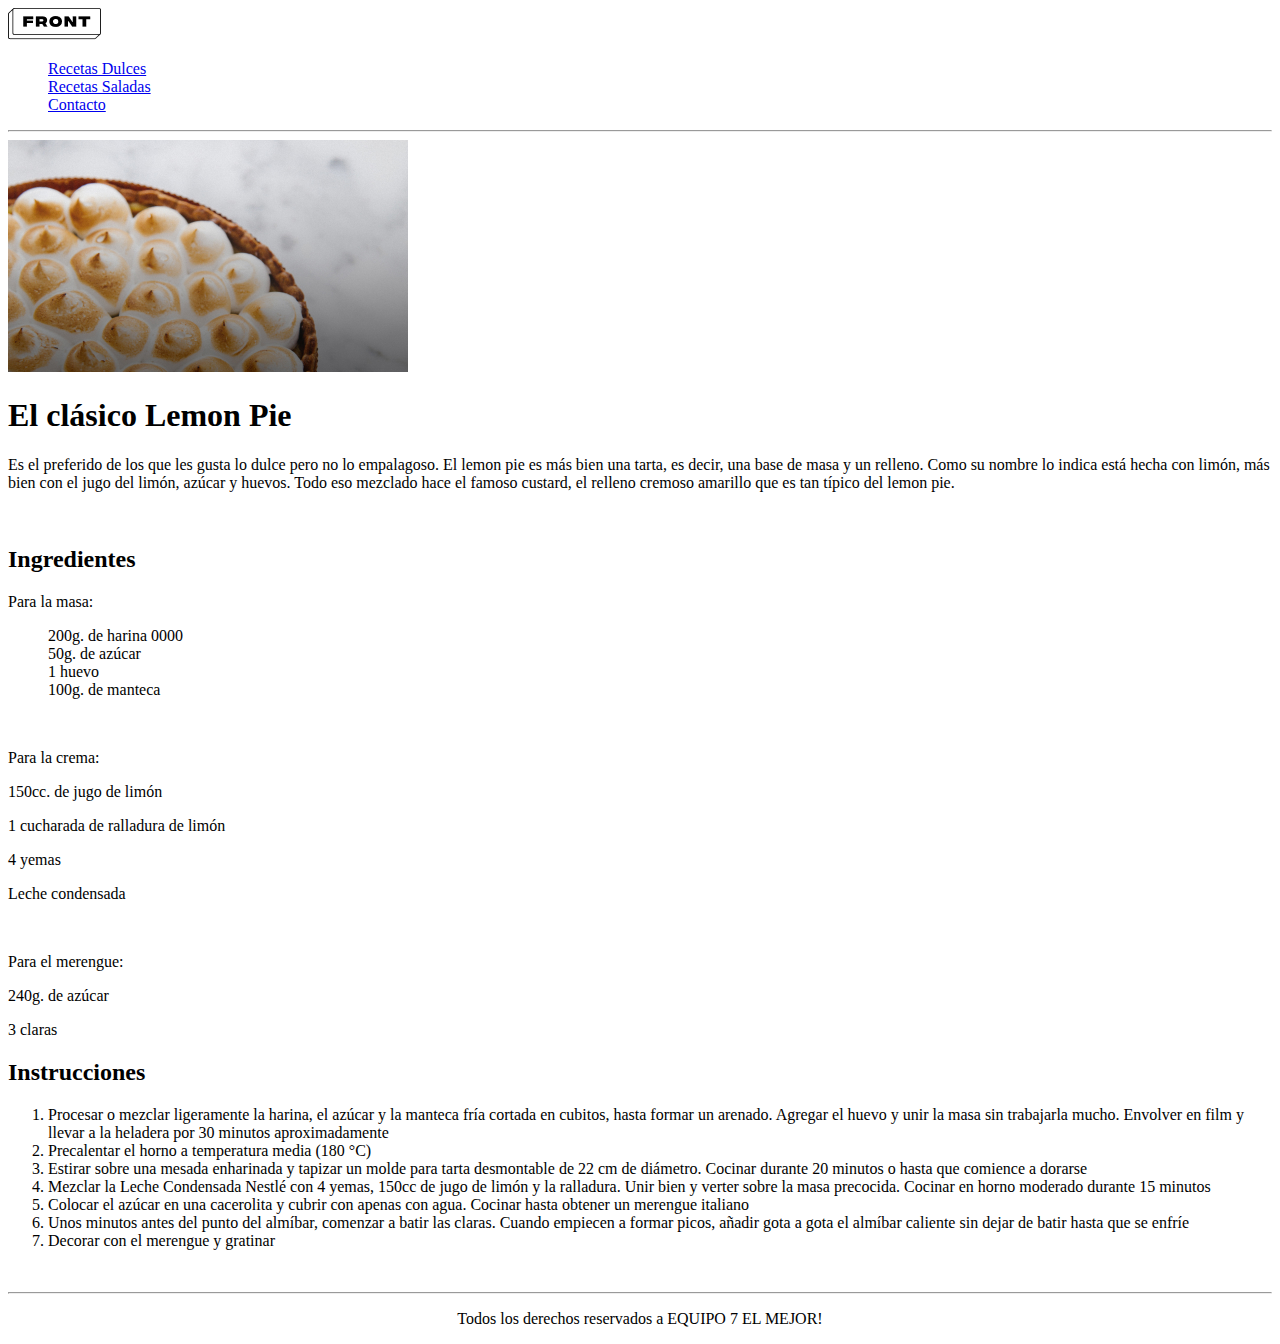
<file: clase5_lemonPie/index.html>
<!DOCTYPE html>
<html lang="en">
<head>
    <meta charset="UTF-8">
    <meta http-equiv="X-UA-Compatible" content="IE=edge">
    <meta name="viewport" content="width=device-width, initial-scale=1.0">
    <title>Receta Lemon pie</title>
</head>
<body>
    <img src="img/Group.png" alt="">
    <ul type="none">
        <li>
            <a href="https://www.directoalpaladar.com/postres/71-recetas-postres-faciles-rapidos" target="_blank"> Recetas Dulces </a>
        </li>
        <li>
            <a href="https://www.directoalpaladar.com/recetario/63-recetas-pizzas-quiches-otras-tartas-saladas-para-compartir-nuestros-nueve-mejores-amigos" target="_blank">Recetas Saladas</a>
        </li>
        <li>
            <a href="contacto.html">Contacto</a>
        </li>
    </ul>
    <hr>
    <img src="img/lemon-pie 2.jpg" alt="">
    <h1>El clásico Lemon Pie</h1>
    <p>Es el preferido de los que les gusta lo dulce pero no lo empalagoso. El lemon pie es más bien una tarta, es decir, una base de masa y un relleno. Como su nombre lo indica está hecha con limón, más bien con el jugo del limón, azúcar y huevos. Todo eso mezclado hace el famoso custard, el relleno cremoso amarillo que es tan típico del lemon pie.</p>
    <br>
    <h2>Ingredientes</h2>
    <p>Para la masa:</p>
    <ul type="none">
        <li>200g. de harina 0000</li>
        <li>50g. de azúcar</li>
        <li>1 huevo</li>
        <li>100g. de manteca</li>
    </ul>
    <br>
    <p>Para la crema:</p>

    <p>150cc. de jugo de limón</p>
    <p>1 cucharada de ralladura de limón</p>
    <p>4 yemas</p>
    <p>Leche condensada</p>
    <br>
    <p>Para el merengue:</p>
    <p>240g. de azúcar</p>
    <p>3 claras</p>
    <h2>Instrucciones</h2>
    <ol text-align="left">
        <li>Procesar o mezclar ligeramente la harina, el azúcar y la manteca fría cortada en cubitos, hasta formar un arenado. Agregar el huevo y unir la masa sin trabajarla mucho. Envolver en film y llevar a la heladera por 30 minutos aproximadamente</li>
        <li>Precalentar el horno a temperatura media (180 °C)</li>
        <li>Estirar sobre una mesada enharinada y tapizar un molde para tarta desmontable de 22 cm de diámetro. Cocinar durante 20 minutos o hasta que comience a dorarse</li>
        <li>Mezclar la Leche Condensada Nestlé con 4 yemas, 150cc de jugo de limón y la ralladura. Unir bien y verter sobre la masa precocida. Cocinar en horno moderado durante 15 minutos</li>
        <li>Colocar el azúcar en una cacerolita y cubrir con apenas con agua. Cocinar hasta obtener un merengue italiano</li>
        <li>Unos minutos antes del punto del almíbar, comenzar a batir las claras. Cuando empiecen a formar picos, añadir gota a gota el almíbar caliente sin dejar de batir hasta que se enfríe</li>
        <li>Decorar con el merengue y gratinar</li>
    </ol>
    <br>
    <hr>
    <p align="center">Todos los derechos reservados a EQUIPO 7 EL MEJOR!</p>

</body>
</html>
</file>
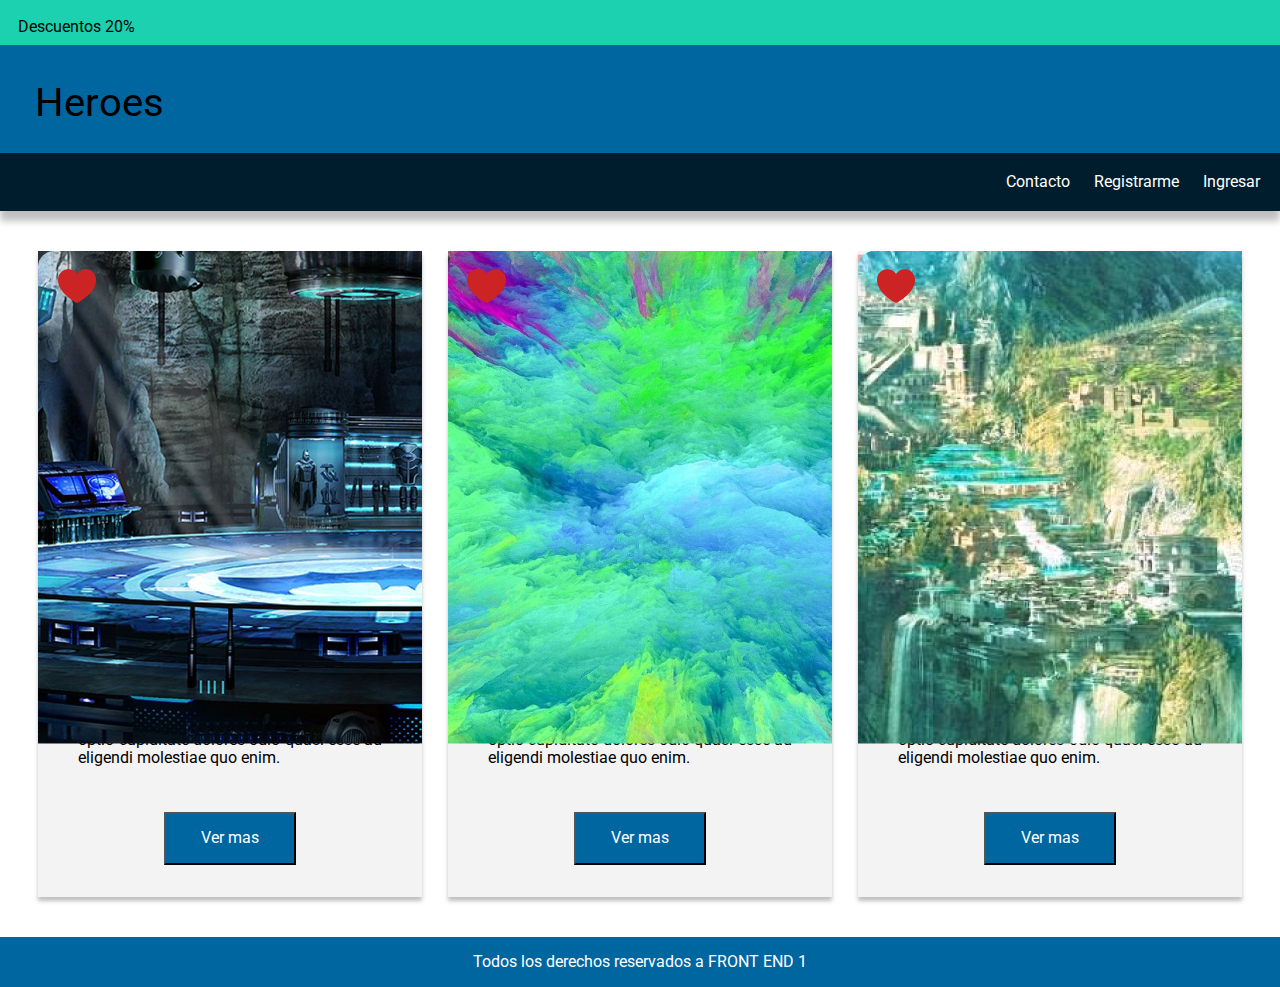
<file: Clase_10/index.html>
<!DOCTYPE html>
<html lang="en">
    <head>
        <meta charset="UTF-8">
        <meta http-equiv="X-UA-Compatible" content="IE=edge">
        <meta name="viewport" content="width=device-width, initial-scale=1.0, user-scale=no">
        <link rel="stylesheet" href="style/normalize.css">
        <link rel="stylesheet" href="style/style.css">
        <link rel="preconnect" href="https://fonts.googleapis.com">
        <link rel="preconnect" href="https://fonts.gstatic.com" crossorigin>
        <link href="https://fonts.googleapis.com/css2?family=Roboto:ital,wght@0,400;0,500;0,700;1,400;1,500;1,700&display=swap" rel="stylesheet">
        <title>Heroes</title>
    </head>
    
    <body>
        <header>
            <section class="header barra_sup ">
                <p>Descuentos 20%</p>
            </section>
            <section class="header barra_inf">
                <p>Heroes</p>
            </section>
            <nav>
                <a href="contact.html">Contacto</a>
                <a href="register.html">Registrarme</a>
                <a href="login.html">Ingresar</a>
            </nav>
        </header>
        <main>
            <section class="cards">
                <article class="hero">
                    <div class="header__hero">
                        <picture>
                            <source media="(max-width: 480px)" srcset="img/xs/baticueva.png">
                            <source media="(max-width: 769px)" srcset="img/md/baticueva.png">
                            <img src="img/baticueva.png" class="bground" alt="">
                        </picture>
                        <img src="img/hearh.png" class="heart" alt="">
                        <img src="img/batman.png" class="profile" alt="">
                    </div>
                    <div class="body__hero">
                        <h2>Batman</h2>
                        <p>
                            Lorem ipsum dolor sit amet consectetur adipisicing elit. Rerum libero cum harum, aut impedit ratione sint vero placeat qui optio cupiditate dolores odio quasi esse ad eligendi molestiae quo enim.
                        </p>
                        <button type="button" class="btn_mas">Ver mas</button>
                    </div>
                </article>

                <article class="hero">
                    <div class="header__hero">
                        <picture>
                            <source media="(max-width: 480px)" srcset="img/xs/colors.png">
                            <source media="(max-width: 769px)" srcset="img/md/colors.png">
                            <img src="img/colors.png" class="bground" alt="">
                        </picture>
                        <img src="img/hearh.png" class="heart" alt="">
                        <img src="img/harley.png" class="profile" alt="">
                    </div>
                    <div class="body__hero">
                        <h2>Harley</h2>
                        <p>
                            Lorem ipsum dolor sit amet consectetur adipisicing elit. Rerum libero cum harum, aut impedit ratione sint vero placeat qui optio cupiditate dolores odio quasi esse ad eligendi molestiae quo enim.
                        </p>
                        <button type="button" class="btn_mas">Ver mas</button>
                    </div>
                </article>

                <article class="hero">
                    <div class="header__hero">
                        <picture>
                            <source media="(max-width: 480px)" srcset="img/xs/tamsesira.png">
                            <source media="(max-width: 769px)" srcset="img/md/tamesira.png">
                            <img src="img/tamesira.png" class="bground" alt="">
                        </picture>
                        <img src="img/hearh.png" class="heart" alt="">
                        <img src="img/wonderw.png" class="profile" alt="">
                    </div>
                    <div class="body__hero">
                        <h2>Batman</h2>
                        <p>
                            Lorem ipsum dolor sit amet consectetur adipisicing elit. Rerum libero cum harum, aut impedit ratione sint vero placeat qui optio cupiditate dolores odio quasi esse ad eligendi molestiae quo enim.
                        </p>
                        <button type="button" class="btn_mas">Ver mas</button>
                    </div>
                </article>
            </section>
        </main>
        <footer>
            <p class="title_footer">Todos los derechos reservados a FRONT END 1</p>
        </footer>
    </body>
    
    </html>
</file>
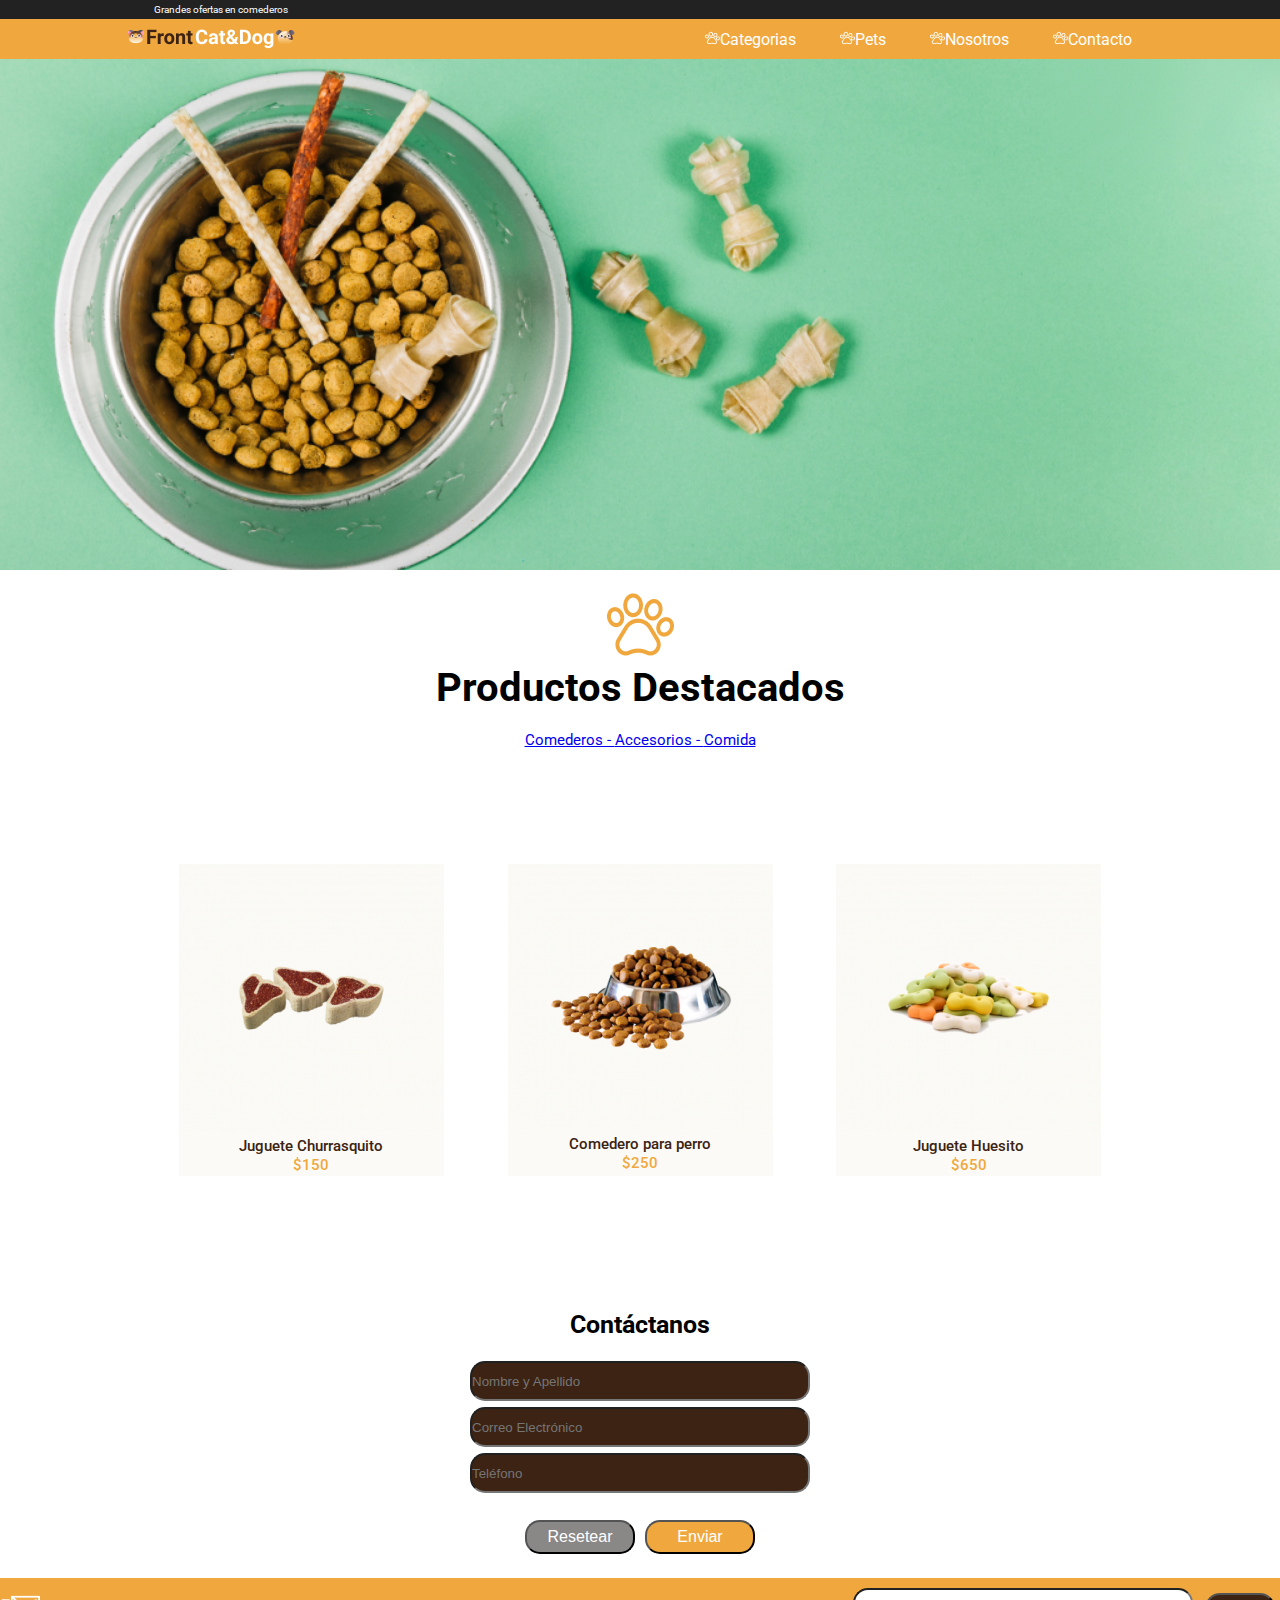
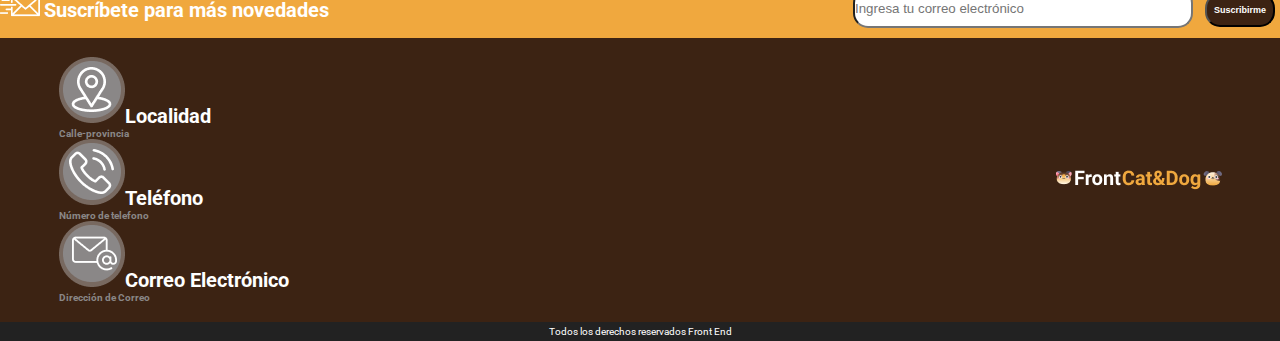
<file: clase_6/index.html>
<!DOCTYPE html>
<html lang="en">
<head>
    <meta charset="UTF-8">
    <meta http-equiv="X-UA-Compatible" content="IE=edge">
    <meta name="viewport" content="width=device-width, initial-scale=1.0">
    <link rel="stylesheet" href="styles/style.css">
    <title>Front Cat Dog</title>
</head>
<body>
    <header class="barras_nav">
        <aside class="ofertas_bar"><span>Grandes ofertas en comederos</span></aside>
        <div class="wrap_header">
            <a href="#" class="logo"><img src="img/Logo.png" alt=""></a>
            <nav class="nav_links">
                <ul>
                    <li><img src="img/pawprint_blanco.png" alt="">Categorias</li>
                    <li><img src="img/pawprint_blanco.png" alt="">Pets</li>
                    <li><img src="img/pawprint_blanco.png" alt="">Nosotros</li>
                    <li><img src="img/pawprint_blanco.png" alt="">Contacto</li>
                </ul>
            </nav>
        </div>
        <img src="img/bowl-and-pet-daities-on-green-background 1.png" alt="" class="banner">
    </header>
    <main>
        <br>
        <section class="title">
            <img src="img/pawprint 1.png" alt="" >
            <h1>Productos Destacados</h1>
            <br>
            <a href="#">Comederos - </a> <a href="#"> Accesorios - </a> <a href="#"> Comida</a>
            <section class="conteiner">
            <article class="productos"><img src="img/churrasquito.png" alt=""><p>Juguete Churrasquito</p><span>$150</span></article>
            <article class="productos"><img src="img/comedero.png" alt=""><p>Comedero para perro</p><span>$250</span></article>
            <article class="productos"><img src="img/Huesito.png" alt=""><p>Juguete Huesito</p><span>$650</span></article>
            </section>
        </section>
        <br>
        <section id="contacto">
            <h2>Contáctanos</h2>
            <br>
            <form action="">
                <fieldset>
                    <div  class="boxes">
                        <input type="text" placeholder="Nombre y Apellido" name="nombre" id="nombre" required>
                    </div>
                    <div  class="boxes">
                        <input type="text" placeholder="Correo Electrónico" name="email" id="email" required>
                    </div>
                    <div  class="boxes">
                        <input type="text" placeholder="Teléfono" name="telefono" id="telefono" required>
                    </div>
                </fieldset>
                <br>
                
            </form>  
        </section>
        <section class="boton">
            <button type="reset" class="reset">Resetear</button>   <button type="submit" class="send">Enviar</button> 
        </section>
        <br>
    </main>    
    <footer>
        <div id="suscrib">
            <div>
                <img src="img/suscrib_icon.png" alt=""> <span> Suscríbete para más novedades</span>
            </div>
            <div>
                <input type="text" placeholder="Ingresa tu correo electrónico">
                <button class="sus" type="submit">Suscribirme</button>
            </div>
        </div>
        <br>
        <section id="foot">
            <div class="info">
                <img src="img/IconoLocalidad.png" alt=""><span>Localidad</span><p>Calle-provincia</p>
                <img src="img/IconoTelefono.png" alt=""><span>Teléfono</span><p>Número de telefono</p>
                <img src="img/IconoMensajes.png" alt=""><span>Correo Electrónico</span><p>Dirección de Correo</p>
            </div>
            <div class="logo_footer">
                <img src="img/Logo_footer.png" alt="">
            </div>
        </section>
        <br>
        <aside class="derechos"><p>Todos los derechos reservados Front End</p> </aside>
    </footer>
</body>
</html>
</file>
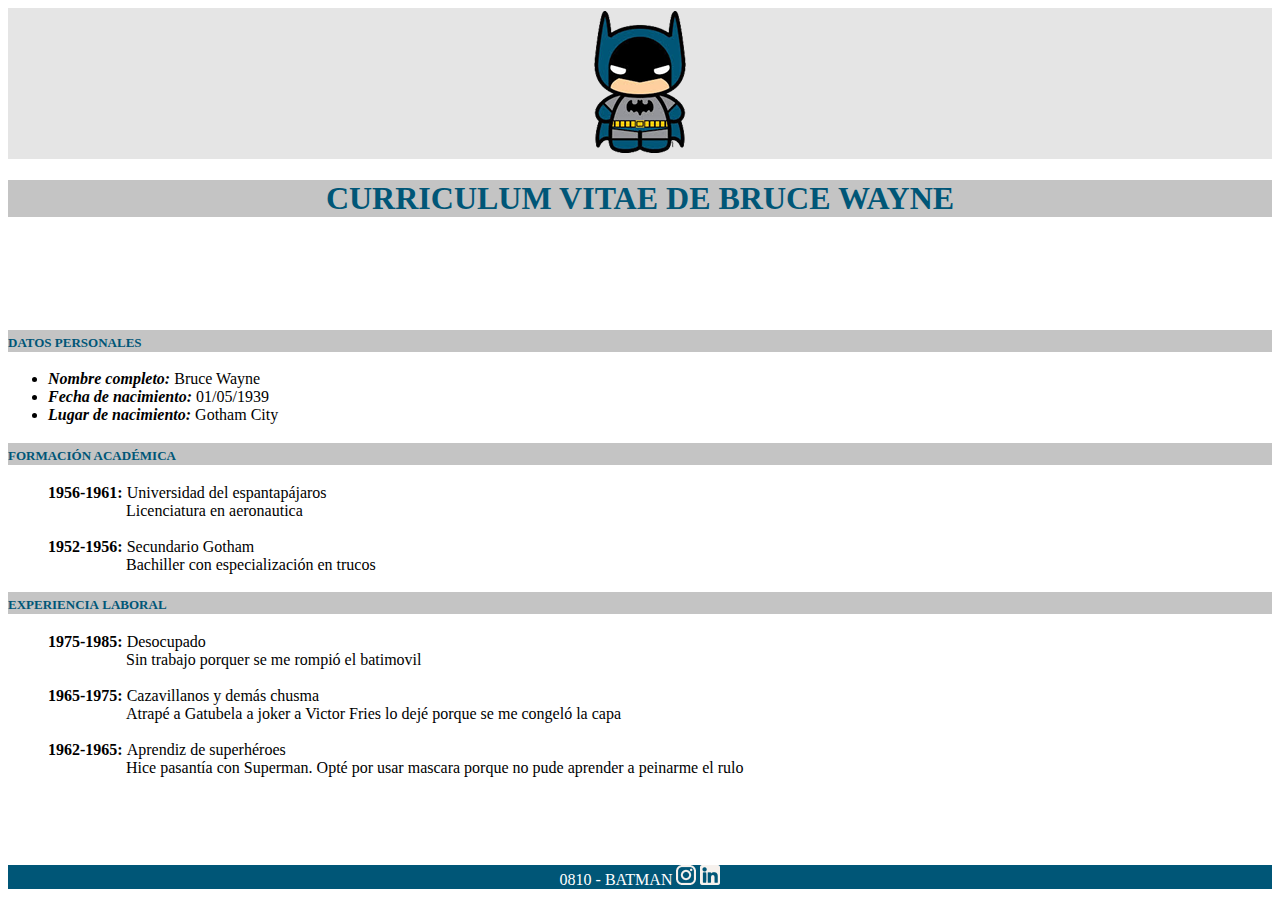
<file: Clase_7/index.html>
<!DOCTYPE html>
<html lang="es">
<head>
    <meta charset="UTF-8">
    <meta http-equiv="X-UA-Compatible" content="IE=edge">
    <meta name="viewport" content="width=device-width, initial-scale=1.0">
    <title>Curriculum Bruce Wayne</title>
    <link rel="stylesheet" href="css/style.css">
</head>
<body>
    <header>
        <img src="img/logo_batman.png" alt="">
    </header>
    <main>
        <h1>CURRICULUM VITAE DE BRUCE WAYNE</h1>
        <br><br><br><br>
        <h3>Datos Personales</h3>
        <ul>
            <li><span  class="datosPersonales">Nombre completo: </span><span>Bruce Wayne</span></li>
            <li><span  class="datosPersonales">Fecha de nacimiento: </span><span>01/05/1939</span></li>
            <li><span  class="datosPersonales">Lugar de nacimiento: </span><span>Gotham City</span></li>
        </ul>
        <h3>Formación Académica</h3>
        <ul type="none">
            <li>
                <span class="fecha">1956-1961: <span class="texto">Universidad del espantapájaros<br> <span class="sangria">Licenciatura en aeronautica</span> </span> </span>
            </li>
            <br>
            <li>
                <span class="fecha">1952-1956: <span class="texto">Secundario Gotham<br> <span class="sangria">Bachiller con especialización en trucos</span> </span> </span>
            </li>
        </ul>
        <h3>Experiencia Laboral</h3>
        <ul type="none">
            <li>
                <span class="fecha">1975-1985: <span class="texto">Desocupado <br> <span class="sangria">Sin trabajo porquer se me rompió el batimovil</span> </span> </span>
            </li>
            <br>
            <li>
                <span class="fecha">1965-1975: <span class="texto">Cazavillanos y demás chusma <br> <span class="sangria">Atrapé a Gatubela a joker a Victor Fries lo dejé porque se me congeló la capa</span> </span> </span>
            </li>
            <br>
            <li>
                <span class="fecha">1962-1965: <span class="texto"> Aprendiz de superhéroes <br> <span class="sangria"> Hice pasantía con Superman. Opté por usar mascara porque no pude aprender a peinarme el rulo</span> </span> </span>
            </li>
        </ul>
    </main>
    <br><br><br><br>
    <footer>
        <span>0810 - BATMAN <img src="img/ico_instagram.png" alt=""> <img src="img/ico_linkedin.png" alt=""></span>
    </footer>
</body>
</html>
</file>
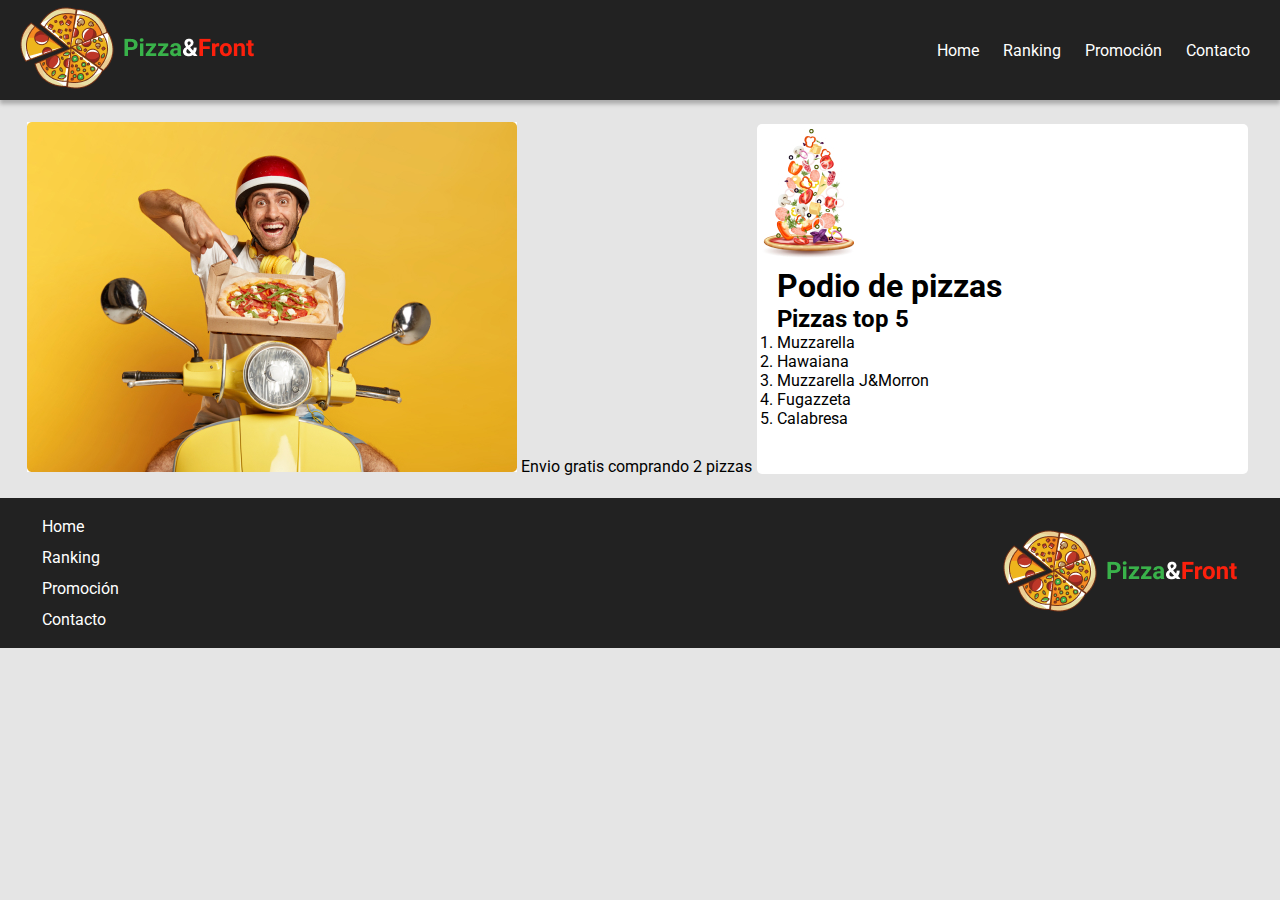
<file: Clase_9/index.html>
<!DOCTYPE html>
<html lang="en">
<head>
    <meta charset="UTF-8">
    <meta http-equiv="X-UA-Compatible" content="IE=edge">
    <meta name="viewport" content="width=device-width, initial-scale=1.0">
    <link rel="stylesheet" href="styles/styles.css">
    <title>Pizza & Font</title>
</head>
<body>
    <header>
        <div>
            <img src="img/Logo.png" alt="" class="logo">
        </div>
        <nav>
            <a href="">Home</a>
            <a href="">Ranking</a>
            <a href="">Promoción</a>
            <a href="">Contacto</a>
        </nav>
    </header>
    <br>
    <main>
        <section id="content">
            <div class="delivery">
                <img src="img/delivery.jpg" alt="" >
                <span>Envio gratis comprando 2 pizzas</span>
            </div>
            <article class="content_right">
                <div class="banner">
                    <img src="img/PizzaFalling.jpg" alt="">
                </div>
                <div class="lista">
                    <h1>Podio de pizzas</h1>
                    <h2>Pizzas top 5</h2>
                    <ol>
                        <li>Muzzarella</li>
                        <li>Hawaiana</li>
                        <li>Muzzarella J&Morron</li>
                        <li>Fugazzeta</li>
                        <li>Calabresa</li>
                    </ol>
                </div>
            </article>
        </section>
    </main>
    <br>
    <footer>
        <div class="lista">
            <ul>
                <li><a href="">Home</a></li>
                <li><a href="">Ranking</a></li>
                <li><a href="">Promoción</a></li>
                <li><a href="">Contacto</a></li>
            </ul>
        </div>
        <div class="logo_footer">
            <img src="img/Logo.png" alt="">
        </div>
    </footer>
</body>
</html>
</file>
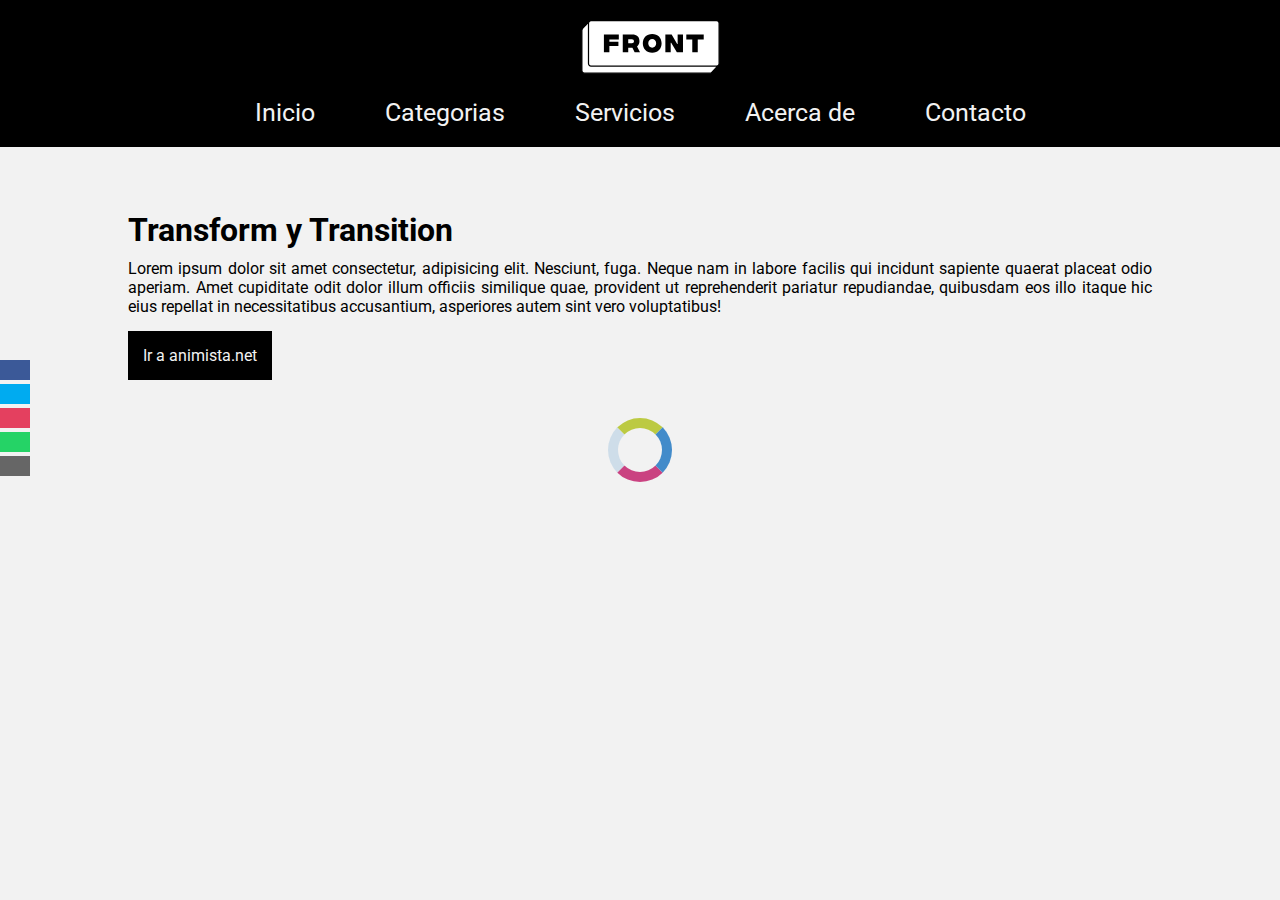
<file: clase_19_base_mesa/clase_19_mesa/index.html>
<!DOCTYPE html>
<html lang="es">
<head>
    <meta charset="UTF-8">
    <meta http-equiv="X-UA-Compatible" content="IE=edge">
    <meta name="viewport" content="width=device-width, initial-scale=1.0">
    <title>CSS avanzado</title>
    <link rel="stylesheet" href="https://use.fontawesome.com/releases/v5.15.3/css/all.css" integrity="sha384-SZXxX4whJ79/gErwcOYf+zWLeJdY/qpuqC4cAa9rOGUstPomtqpuNWT9wdPEn2fk" crossorigin="anonymous">
    <link rel="stylesheet" href="./css/style_base.css">

</head>
<body >
    <header>
        <img class="logo" src="img/logo.svg" alt="">
		<nav>
			<ul>
				<li><a href="#">Inicio</a></li>
				<li><a href="#">Categorias</a></li>
				<li><a href="#">Servicios</a></li>
				<li><a href="#">Acerca de</a></li>
				<li><a href="#">Contacto</a></li>
			</ul>
		</nav>
	</header>
    <aside class="social">
		<ul>
			<li><a href="#" target="_blank" class="icon-facebook"><i class="fab fa-facebook"></i></a></li>
			<li><a href="#" target="_blank" class="icon-twitter"><i class="fab fa-twitter"></i></a></li>
			<li><a href="#" target="_blank" class="icon-instagram"><i class="fas fa-camera"></i></a></li>
			<li><a href="#" target="_blank" class="icon-whatsapp"><i class="fas fa-comment"></i></a></li>
			<li><a href="mailto:lromiglia@digitalhouse.com" class="icon-mail"><i class="fas fa-envelope"></i></a></li>
		</ul>
    </aside>
    <section class="container ">
        <h1>Transform y Transition</h1>
        <p>Lorem ipsum dolor sit amet consectetur, adipisicing elit. Nesciunt, fuga. Neque nam in labore facilis qui incidunt sapiente quaerat placeat odio aperiam. Amet cupiditate odit dolor illum officiis similique quae, provident ut reprehenderit pariatur repudiandae, quibusdam eos illo itaque hic eius repellat in necessitatibus accusantium, asperiores autem sint vero voluptatibus!</p>
        <a href="https://animista.net/" target="_blank">Ir a animista.net</a>
        
    </section>
    <span class="spinner"></span>
</body>
</html>
</file>
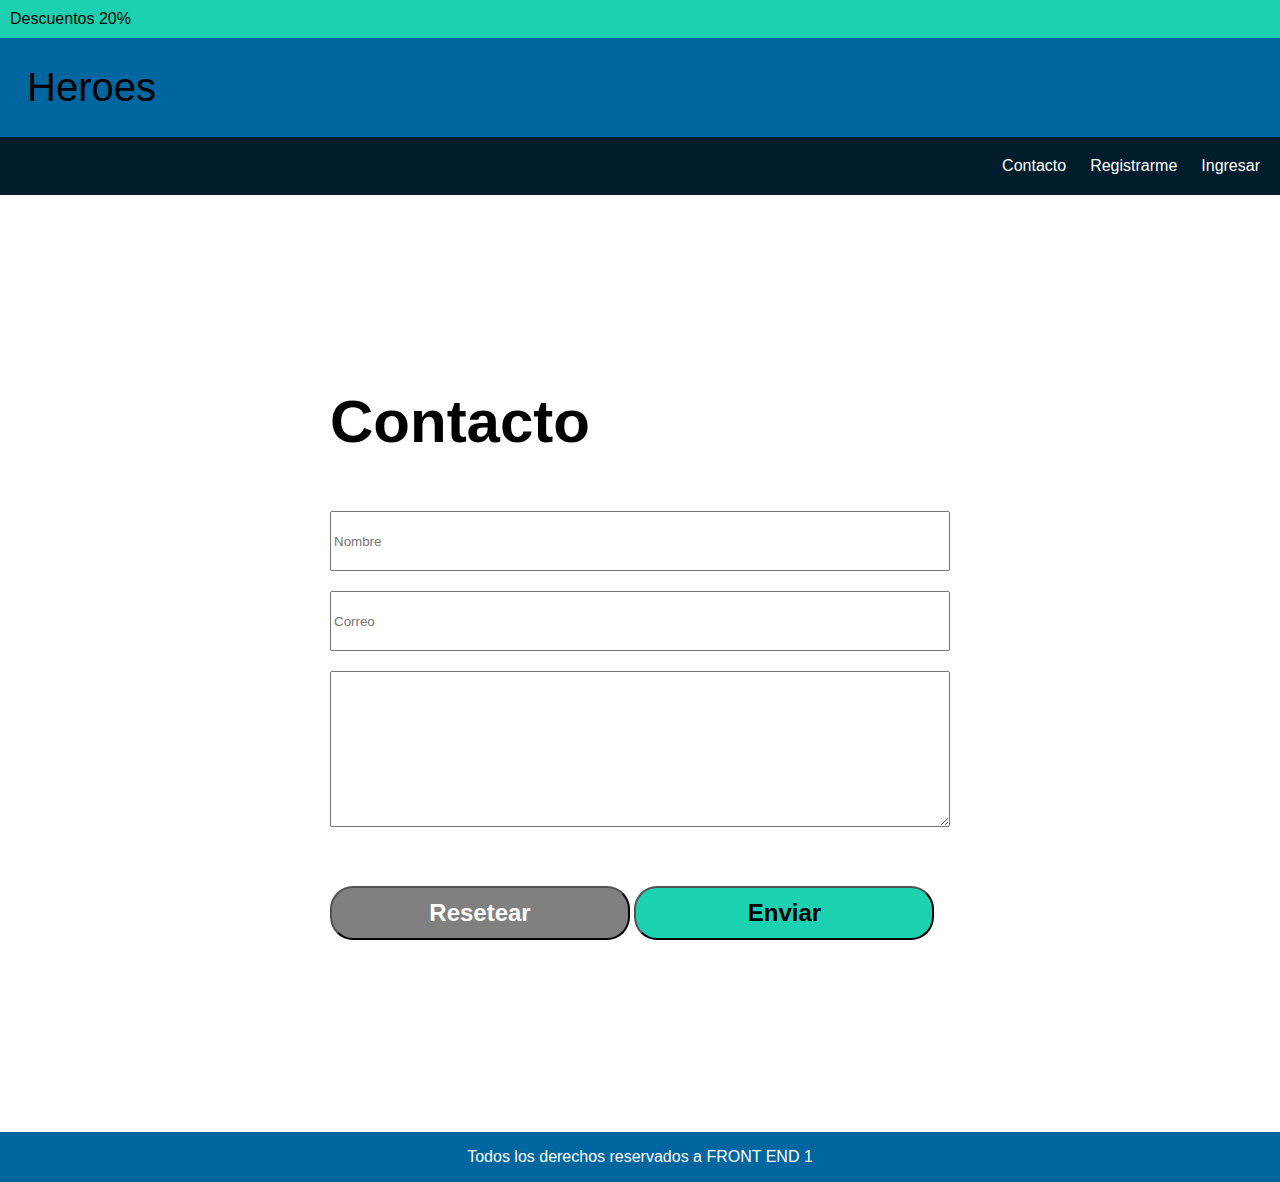
<file: Clase_10/contact.html>
<!DOCTYPE html>
<html lang="en">
<head>
    <meta charset="UTF-8">
    <meta http-equiv="X-UA-Compatible" content="IE=edge">
    <meta name="viewport" content="width=device-width, initial-scale=1.0">
    <link rel="stylesheet" href="style/style_forms.css">
    <title>Super Heroes</title>
</head>
<body>
    <header>
        <section class="header barra_sup ">
            <p>Descuentos 20%</p>
        </section>
        <section class="header barra_inf">
            <p>Heroes</p>
        </section>
        <nav>
            <a href="contact.html">Contacto</a>
            <a href="register.html">Registrarme</a>
            <a href="login.html">Ingresar</a>
        </nav>
    </header>
    <main>
        <br>
        <section class="login">
            <div class="title">
            <h1>Contacto</h1>
            </div>
            <form action="post">
                <div class="datos">
                    <input type="text" placeholder="Nombre" name="password" required>
                    <br>
                    <input type="email" placeholder="Correo" name="correo" required>
                    <br>
                    <textarea name="texto" id="" cols="30" rows="10"></textarea>
                </div>
                <section class="boton">
                    <button type="reset" class="reset">Resetear</button>   <button type="submit" class="send">Enviar</button> 
                </section>
            </form>
        </section>
    </main>
    <footer>
        <p class="title_footer">Todos los derechos reservados a FRONT END 1</p>
    </footer>
</body>
</html>
</file>
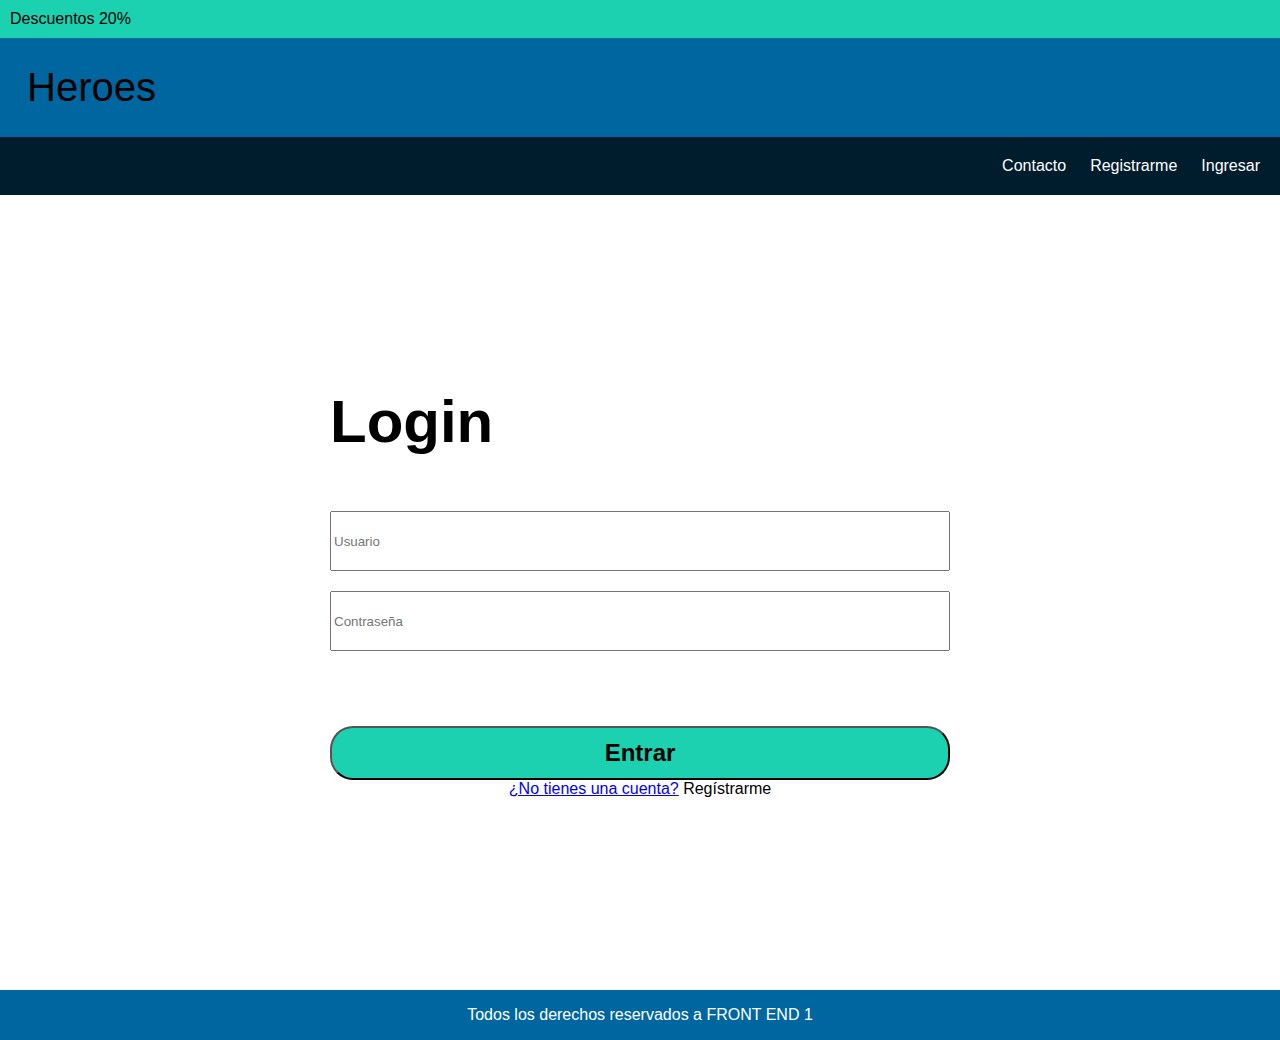
<file: Clase_10/login.html>
<!DOCTYPE html>
<html lang="en">
<head>
    <meta charset="UTF-8">
    <meta http-equiv="X-UA-Compatible" content="IE=edge">
    <meta name="viewport" content="width=device-width, initial-scale=1.0">
    <link rel="stylesheet" href="style/style_forms.css">
    <title>Super Heroes</title>
</head>
<body>
    <header>
        <section class="header barra_sup ">
            <p>Descuentos 20%</p>
        </section>
        <section class="header barra_inf">
            <p>Heroes</p>
        </section>
        <nav>
            <a href="contact.html">Contacto</a>
            <a href="register.html">Registrarme</a>
            <a href="login.html">Ingresar</a>
        </nav>
    </header>
    <main>
        <br>
        <section class="login">
            <div class="title">
            <h1>Login</h1>
            </div>
            <form action="post">
                <div class="datos">
                    <input type="email" placeholder="Usuario" name="correo" required>
                    <br>
                    <input type="password" placeholder="Contraseña" name="password" required>
                </div>
                <a href="index.html"><button class="in">Entrar</button></a>
                <br>
                <div class="registrar">
                    <a href="#">¿No tienes una cuenta?</a> <span> Regístrarme</span>
                </div>
            </form>
        </section>
    </main>
    <footer>
        <p class="title_footer">Todos los derechos reservados a FRONT END 1</p>
    </footer>
</body>
</html>
</file>
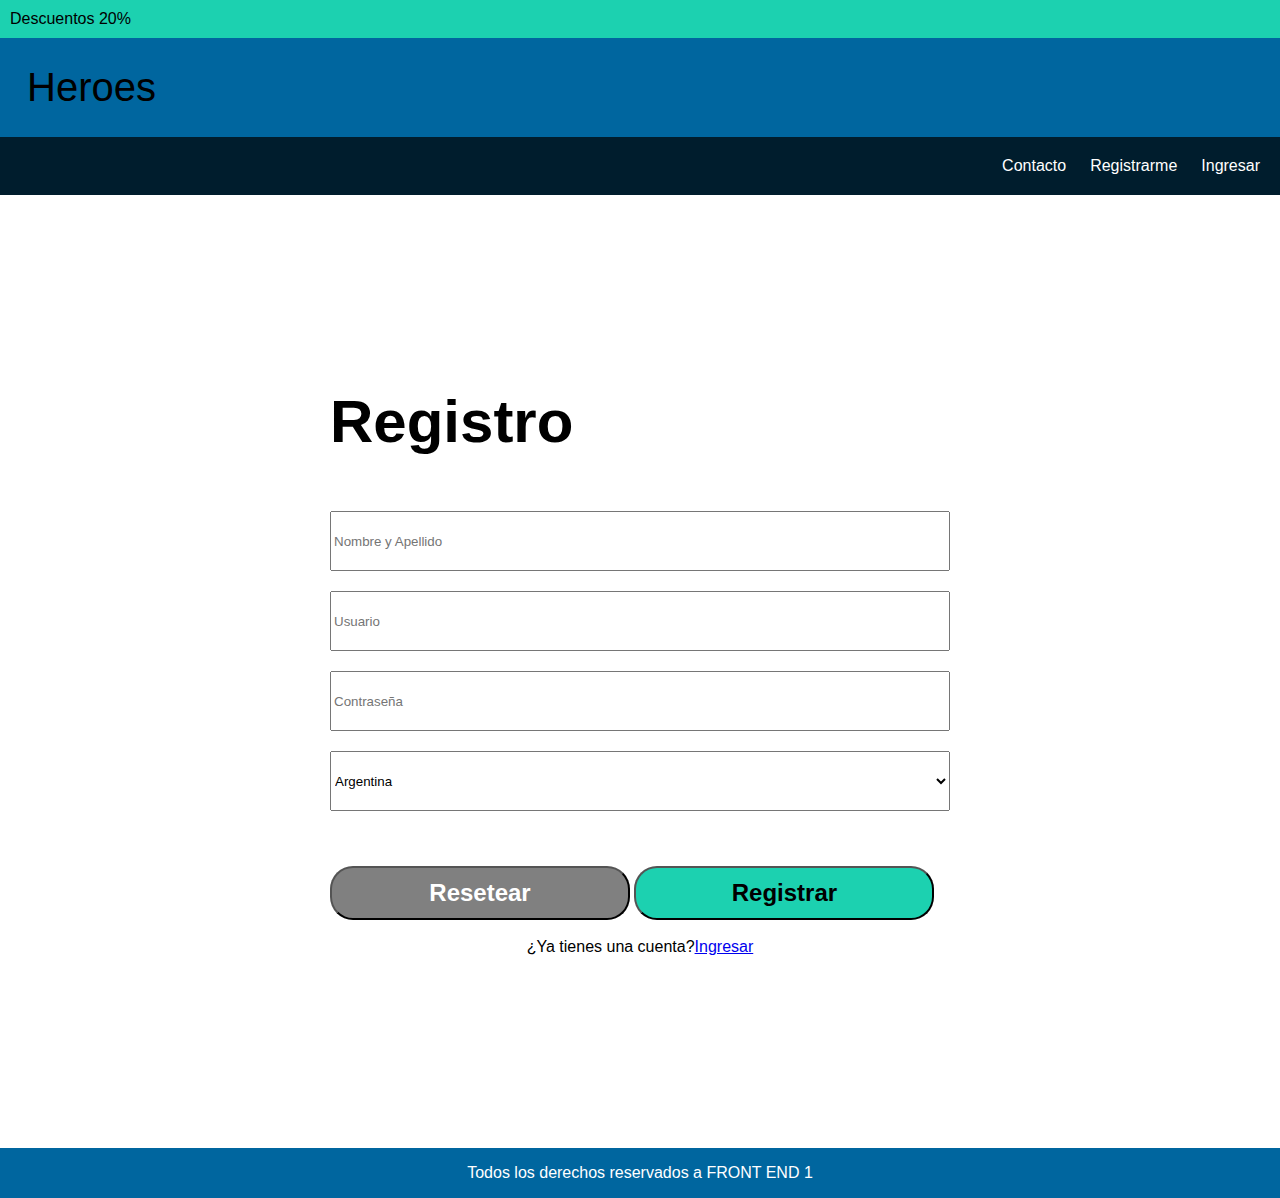
<file: Clase_10/register.html>
<!DOCTYPE html>
<html lang="en">
<head>
    <meta charset="UTF-8">
    <meta http-equiv="X-UA-Compatible" content="IE=edge">
    <meta name="viewport" content="width=device-width, initial-scale=1.0">
    <link rel="stylesheet" href="style/style_forms.css">
    <title>Super Heroes</title>
</head>
<body>
    <header>
        <section class="header barra_sup ">
            <p>Descuentos 20%</p>
        </section>
        <section class="header barra_inf">
            <p>Heroes</p>
        </section>
        <nav>
            <a href="contact.html">Contacto</a>
            <a href="register.html">Registrarme</a>
            <a href="login.html">Ingresar</a>
        </nav>
    </header>
    <main>
        <br>
        <section class="login">
            <div class="title">
            <h1>Registro</h1>
            </div>
            <form action="post">
                <div class="datos">
                <input type="text" placeholder="Nombre y Apellido" name="nombre" id="" required>
                <br>
                <input type="email" placeholder="Usuario" name="correo" required>
                <br>
                <input type="password" placeholder="Contraseña" name="password" required>
                <br>
                <select name="Pais" id="">
                    <option value="Arg">Argentina</option>
                    <option value="Col">Colombia</option>
                    <option value="Bra">Brasil</option>
                </select>
                </div>
                <section class="boton">
                    <button type="reset" class="reset">Resetear</button>   <button type="submit" class="send">Registrar</button> 
                </section>
                <br>
                <div class="registrar">
                    <span>¿Ya tienes una cuenta?</span><a href="login.html">Ingresar</a>
                </div>
            </form>
        </section>
    </main>
    <footer>
        <p class="title_footer">Todos los derechos reservados a FRONT END 1</p>
    </footer>
</body>
</html>
</file>
<file: Clase_10/style/style.css>
* {
    box-sizing: border-box;
    margin: 0;
    font-family: 'Roboto', sans-serif;
}

html {
}

/*Header*/

header {
    margin-bottom: 10px;
    box-shadow: 0px 10px 7px rgba(0, 0, 0, 0.25);
    width: 100vw;
    z-index: 200;
    position: sticky;
    top: 0;
}

.barra_sup {
    width: 100%;
    height: 5vh;
    background-color: #1CD1B0;
    padding: 10px;
}

.barra_inf {
    width: 100%;
    height: 12vh;
    background-color: #00669F;
    padding: 27px;
}

.barra_inf p {
    font-size: 40px;
    font-weight: 400;
}

nav {
    width: 100%;
    display: flex;
    flex-flow: row nowrap;
    justify-content: flex-end;
    background-color: #001D2D;
    padding: 0.5rem;
    /* ICONO DE MENÚ----> display: none;*/
}

nav a{
    color: white;
    text-decoration: none;
    margin: 12px;
}


/*Cards*/

main {
    width: 98vw;
    margin: 0 auto;
}

h2 {
    font-weight: 400;
    font-size: 1.5rem;
}

p {
    padding: 0.5rem;
    text-align: justify;
}

.heart {
    position: absolute;
    width: 10%;
    top: 5%;
    left: 5%;
}

.cards {
    display: flex;
    flex-wrap: wrap;
    justify-content: space-evenly;
}

.hero {
    background-color: #f3f3f3;
    box-shadow: 0px 4px 4px rgba(0, 0, 0, 0.25);
    margin: 20px 0px;
    height: 65vh;
    width: 22vw;
    overflow: hidden;
    margin-right: auto;
    display: flex;
    flex-flow: column nowrap;
}

.cards .hero .header__hero {
    position: relative;
    background-color: #f3f3f3;
    box-shadow: 0px 4px 4px rgba(0, 0, 0, 0.25);
}

.cards .hero{
    width: 100%;
    height: 100%;
}

.bground {
    position: absolute;
    border-radius: 16px 16px 0px 0px;
}

.cards .hero .body__hero {
    width: 100%;
    height: 100%;
    text-align: center;
    padding: 2rem;
}

/*.header_card_batman {
    background-image: url(../img/fondo_batman.png);
    background-size: cover;
    background-repeat: no-repeat;
    background-position: center;
    position: relative;
    height: 200px;
}

.header_card_quinn {
    background-image: url(../img/fondo_queen.png);
    background-size: cover;
    background-repeat: no-repeat;
    background-position: center;
    position: relative;
    height: 200px;
}

img {
    border-radius: 50%;
}

.cora {
    position: absolute;
    left: 21px;
    top: 15px;
}

.perfil {
    position: absolute;
    top: 126px;
    left: 89px;
}

.body_card {
    padding: 73px 16px 16px 16px;
}

.title {
    color: #333333;
    font-size: 30px;
    margin-bottom: 10px;
    font-family: 'Roboto', sans-serif;
    font-weight: 500;
}

.contein {
    text-align: justify;
    color: #333333;
    height: 115px;
    font-size: 16px;
    font-family: 'Roboto', sans-serif;
}*/

.btn_mas {
    background-color: #00669F;
    font-family: 'Roboto', sans-serif;
    color: #fff;
    padding: 15px 35px;
    margin-top: 37px;
}


/*Footer*/

footer {
    margin-top: 10px;
    background-color: #00669F;
    bottom: 0;
}

.title_footer {
    text-align: center;
    color: #fff;
    padding: 16px;
}

/*Mediaquerys*/

/*smartphones*/
@media screen and (max-width: 480px) {
    /*VIENE LO DEL ICONO DE MENÚ*/
    .cards .hero {
        margin: 20px 0px;
        width: 80vw;
    }
}

/*Ttablets*/
@media screen and (min-width: 481px) and (max-width: 767px) {
    /*VIENE LO DEL ICONO DE MENÚ*/
    .cards .hero {
        margin: 30px 0px;
        width: 50vw;
    }
}

/*compus*/
@media screen and (min-width: 768px) and (max-width: 2520px) {
    .cards .hero {
        margin: 30px 0px;
        width: 30vw;
    }
}
</file>
<file: clase_6/styles/style.css>
@import url(https://fonts.googleapis.com/css2?family=Roboto:ital,wght@0,100;0,300;0,400;0,500;0,700;1,100;1,300;1,400;1,500;1,700&display=swap);

*{
    box-sizing: border-box;
    margin: 0;
    padding: 0;
}

body{
    font-family: 'Roboto', sans-serif;
}

h1{
    font-weight: 700;
    font-size: 40px;
}

h2{
    font-weight: 700;
    font-size: 25px;
}

a{
    font-weight: 400;
    font-size: 15px;
}


/*Header*/
aside{
    background: #222222;
    font-weight: 400;
    font-size: 10px;
    color: #fff;
    padding: 4px;
}

aside span{
    margin-left: 150px;
}

.wrap_header{
    display: flex;
    justify-content: flex-end;
    align-items: center;
    background-color: #f0a83e;
    height: 10px;
    padding: 20px 10%;
}

.logo{
    margin-right: auto;
}

.nav_links{
    list-style: none;
    color: #fff;
}

.nav_links li{
    display: inline-block;
    padding: 0px 20px;
}

/*Banner*/
.banner{
    height: 100%;
    width: 100%;
    display: flex;
    flex-flow: row;
}


/*Main*/

.title{
    text-align: center;
    text-decoration: none;
}

.conteiner{
    display: flex;
    flex-flow: row nowrap;
    justify-content: space-evenly;
    padding: 95px;
    margin: 20px;
}

.productos{
    background-color: #FBFAF6;
    height: 312px;
    width: 265px;
}

.conteiner p{
    font-weight: 500;
    font-size: 15px;
    color: #3C2313;
    
}

.conteiner span{
    font-weight: 500;
    font-size: 15px;
    color: #F0A83E;
    
}

/*Contacto*/

#contacto{
    display: flex;
    flex-flow: column nowrap;
    justify-content: space-evenly;
    align-items: center;
}

fieldset{
    border: 0;
}

input{
    background-color: #3C2313;
    border-radius: 15px;
    width: 340px;
    height: 40px;
    margin: 3px;
    color: #fff;
}

.boton{
    display: flex;
    flex-flow: row nowrap;
    justify-content: center;
    align-items: center;
}

button{
    border-radius: 15px;
    width: 110px;
    height: 34px;
    margin: 5px;
    font-weight: 400;
    font-size: 16px;
}

.reset{
    background: #8A8787;
    color: #fff;
}

.send{
    background-color: #F0A83E;
    ;
    color: #fff;
}

/*suscrib & Footer */

#suscrib{
    display: flex;
    flex-flow: row nowrap;
    justify-content: space-between;
    background-color: #f0a83e;
    height: 60px;
    align-items: center;
}

#suscrib span{
    color: #fff;
    font-weight: 700;
    font-size: 20px;
}

#suscrib input{
    background-color: #fff;
    color: #000;
}

.sus{
    width: 70px;
    height: 34px;
    background-color: #3C2313;
    color: #fff;
    font-weight: 700;
    font-size: 9px;
}

footer{
    background-color: #3C2313;
}

#foot{
    display: flex;
    flex-flow: row nowrap;
    justify-content: space-around;
    align-items: center;
}

.info span{
    font-weight: 700;
    font-size: 20px;
    color: #fff;
}

.info p{
    font-weight: 700;
    font-size: 10px;
    color: #8A8787;
}

.logo_footer{
    padding-left: 650px;
}

.derechos p{
    text-align: center;
}
</file>
<file: Clase_7/css/style.css>
header{
    background-color:#E5E5E5;
    text-align: center;
}
h1{
    color: #005677;
    background-color: #C4C4C4;
    text-align: center;
}

section{
    margin-left: 10%;
    margin-right: 10%;
}


h3{
    font-family: 'Times New Roman', Times, serif;
    color: #005677;
    font-variant-caps: all-petite-caps;
    background-color: #C4C4C4;
}

.datosPersonales{
    font-style: italic;
    font-weight: bold;
}

.fecha{
    font-weight: bold;
}

.texto{
    font-weight: normal;
}

.sangria{
    padding-left:78px;
}

footer{
    background-color: #005677;
    text-align: center;
    color: white;
}
</file>
<file: Clase_9/styles/styles.css>
@import url(https://fonts.googleapis.com/css2?family=Roboto:ital,wght@0,100;0,300;0,400;0,500;0,700;1,100;1,300;1,400;1,500;1,700&display=swap);

*{
    margin: 0;
    padding: 0;
    font-family: 'Roboto', sans-serif;
}

a{
    text-decoration: none;
    color: #fff;
    margin: 10px;
}

body{
   background-color: #E5E5E5;
}

header{
    display: flex;
    flex-flow: row nowrap;
    justify-content: space-between;
    align-items: center;
    background-color: #222;
    height: 100px;
    box-shadow: 0px 4px 4px rgba(0, 0, 0, 0.25);
}

.logo{
    padding-left: 20px;
}

nav{
    color: #fff;
    padding-right: 20px;

}

#content{
    display: flex;
    flex-flow: row nowrap;
    justify-content: center;
    align-items: center;
}

.banner{
    border-radius: 5px;
    margin: 5px;
}

.content_right{
    background-color: #fff;
    width: 491px;
    height: 350px;
    border-radius: 5px;
    margin: 5px;
}


footer{

    display: flex;
    justify-content: space-between;
    align-items: center;
    background-color: #222;
    height: 150px;
}

.lista{
    flex-flow: column nowrap;
    padding-left: 20px;
}

ul{
    list-style: none;
}

ul li{
    margin: 12px;
}

.logo_footer{
    padding-right: 42px;
}
</file>
<file: clase_19_base_mesa/clase_19_mesa/css/style_base.css>
@import url('https://fonts.googleapis.com/css2?family=Roboto:wght@300&display=swap');

*{
    box-sizing: border-box;
    margin: 0;
    padding: 0;
}
:root{
    --primary-color: #000;
    --secondary-color:#f2f2f2;
    --decoration-color:#c79800;
   }

body{
    background:var(--secondary-color);
    font-family: 'Roboto';
    color:var(--primary-color);
    width: 100%;
  }

header{
    background-color:var(--primary-color);
    text-align: center;
    z-index: 100;
}
header .logo {
    margin-top: 20px;
    margin-left: 20px;
}

/** Menú principal */
nav ul {
    display: flex; 
    justify-content: center;
    list-style: none;
    /* padding: 0px;
    margin-left: 10px;          NO son necesarias porque usamos flex*/
}
nav ul li {
    margin: 20px;
}
nav ul li a{
    position:relative;
    margin:15px;
    font-size:25px;  
    color:var(--secondary-color);
    text-decoration: none;
}

nav ul li a:before{
    content:'';
    background: var(--decoration-color);
    position:absolute;
    bottom:-10px;
    height: 6px; 
    width: 0;
    transform-origin: left;
    transform: translateX(100);
    transition-property: all;
    transition-duration: 0.3s;
    /* transition-timing-function: ease-in; */
    
    /* alto y ancho=0 */
    /* transition: ; */
}
nav ul li a:hover::before{
    height: 6px;
    width: 100%;
    background-color: #f3c734;
    content: '';
    transition-property: all;
    transition-duration: 0.3s;
    transition-timing-function: ease-out;
    
}

/* Barra redes */
.social {
	position: fixed; 
	left: 0; 
	top: calc(50% - 90px); /* Para que quede centrada le decimos que al 50% del alto le reste la mitad del alto de la barra: 16px de la letra + 10 padding-top + 10padding-bottom */
	z-index: 2000; 
}
.social ul {
	list-style: none;
}

.social ul li a {
    display: inline-block; /* porque le quiero agregar padding */
    color:var(--secondary-color);
    background: var(--primary-color);
    padding: 10px 15px;
    text-decoration: none;
    transition-property: all;
    transition-duration: 0.8s;
    transition-timing-function: ;
}

.social ul li .icon-facebook {background:#3b5998;} /* Establecemos los colores de cada red social, aprovechando su class */
.social ul li .icon-twitter {background: #00abf0;}
.social ul li .icon-instagram {background: #E4405F;}
.social ul li .icon-whatsapp {background: #25D366;}
.social ul li .icon-mail {background: #666666;}

.social ul li a:hover{
    transform: translateX(25);
    padding: 10px 30px;
    background-color: #000;
}


  /* Contenido */
.container{
    width: 80%;
    margin: 5% auto;
}

.container p{
    margin-top: 10px;
    text-align: justify;
}
.container a{
    display: inline-block;
    background-color:var(--primary-color);
    color:var(--secondary-color);
    text-decoration: none;
    padding: 15px;
    margin-top: 15px;
}
.container a:hover{
    color:var(--decoration-color);
}
 
/* spinner| */
.spinner{
    width: 64px;
    height: 64px;
    position: fixed;
    top: calc(50% - 32px);
    left: calc(50% - 32px);
    border-radius: 50%;
    z-index: 2
 }
.spinner {
    background-color: transparent;
    border-top: 10px solid rgb(188, 202, 66);
    border-right: 10px solid rgb(66,139,202);
    border-bottom: 10px solid rgb(202, 66, 129);
    border-left: 10px solid rgba(66,139,202,.2);
    animation: rotation 0.5s infinite linear;
 }
    @keyframes rotation {
        0%{
            transform: rotate(0deg);
        }
        100%{
            transform: rotate(360deg);
        }
    }
    crear la animación con la rotación desde el momento 0 y momento 100
</file>
<file: Clase_10/style/style_forms.css>
* {
    box-sizing: border-box;
    margin: 0;
    font-family: 'Roboto', sans-serif;
}


/*Header*/

header {
    margin-bottom: 10px;
}

.barra_sup {
    background-color: #1CD1B0;
    padding: 10px;
}

.barra_inf {
    background-color: #00669F;
    padding: 27px;
}

.barra_inf p {
    font-size: 40px;
    font-weight: 400;
}

nav {
    width: 100%;
    display: flex;
    flex-flow: row nowrap;
    justify-content: flex-end;
    background-color: #001D2D;
    padding: 0.5em;
}

nav a{
    color: white;
    text-decoration: none;
    margin: 12px;
}

/*Main Login*/

main {
    display: flex;
    justify-content: center;
    margin: 15% 0;
}

section.login {
    width: 620px;
}

.datos {
    margin: 55px 0;
}

input {
    width: 620px;
    height: 60px;
}

.datos input[type="email"], .datos input[type="password"], .datos input[type="text"] {
    margin-bottom: 20px;
}

.title {
    display: flex;
    justify-content: flex-start;
    width: inherit;
    font-weight: 700;
    font-size: 30px;
}

.registrar {
    text-align: center;
}

button.in{
    width: 620px;
    height: 54px;
    background-color: #1CD1B0;
    color: #000;
}

/*Footer*/

footer {
    margin-top: 10px;
    background-color: #00669F;
    text-align: center;
}

.title_footer {
    color: #fff;
    padding: 16px;
}

/*Registro*/

select {
    width: 620px;
    height: 60px;
}

button  {
    width: 300px;
    height: 54px;
    border-radius: 23px;
    font-weight: bold;
    font-size: 24px;
}

.reset {
    background-color: gray;
    color: #fff;
}

.send {
    background-color: #1CD1B0;
    color: #000;

}

/*Contact*/

textarea{
    width: 620px;
}
</file>
